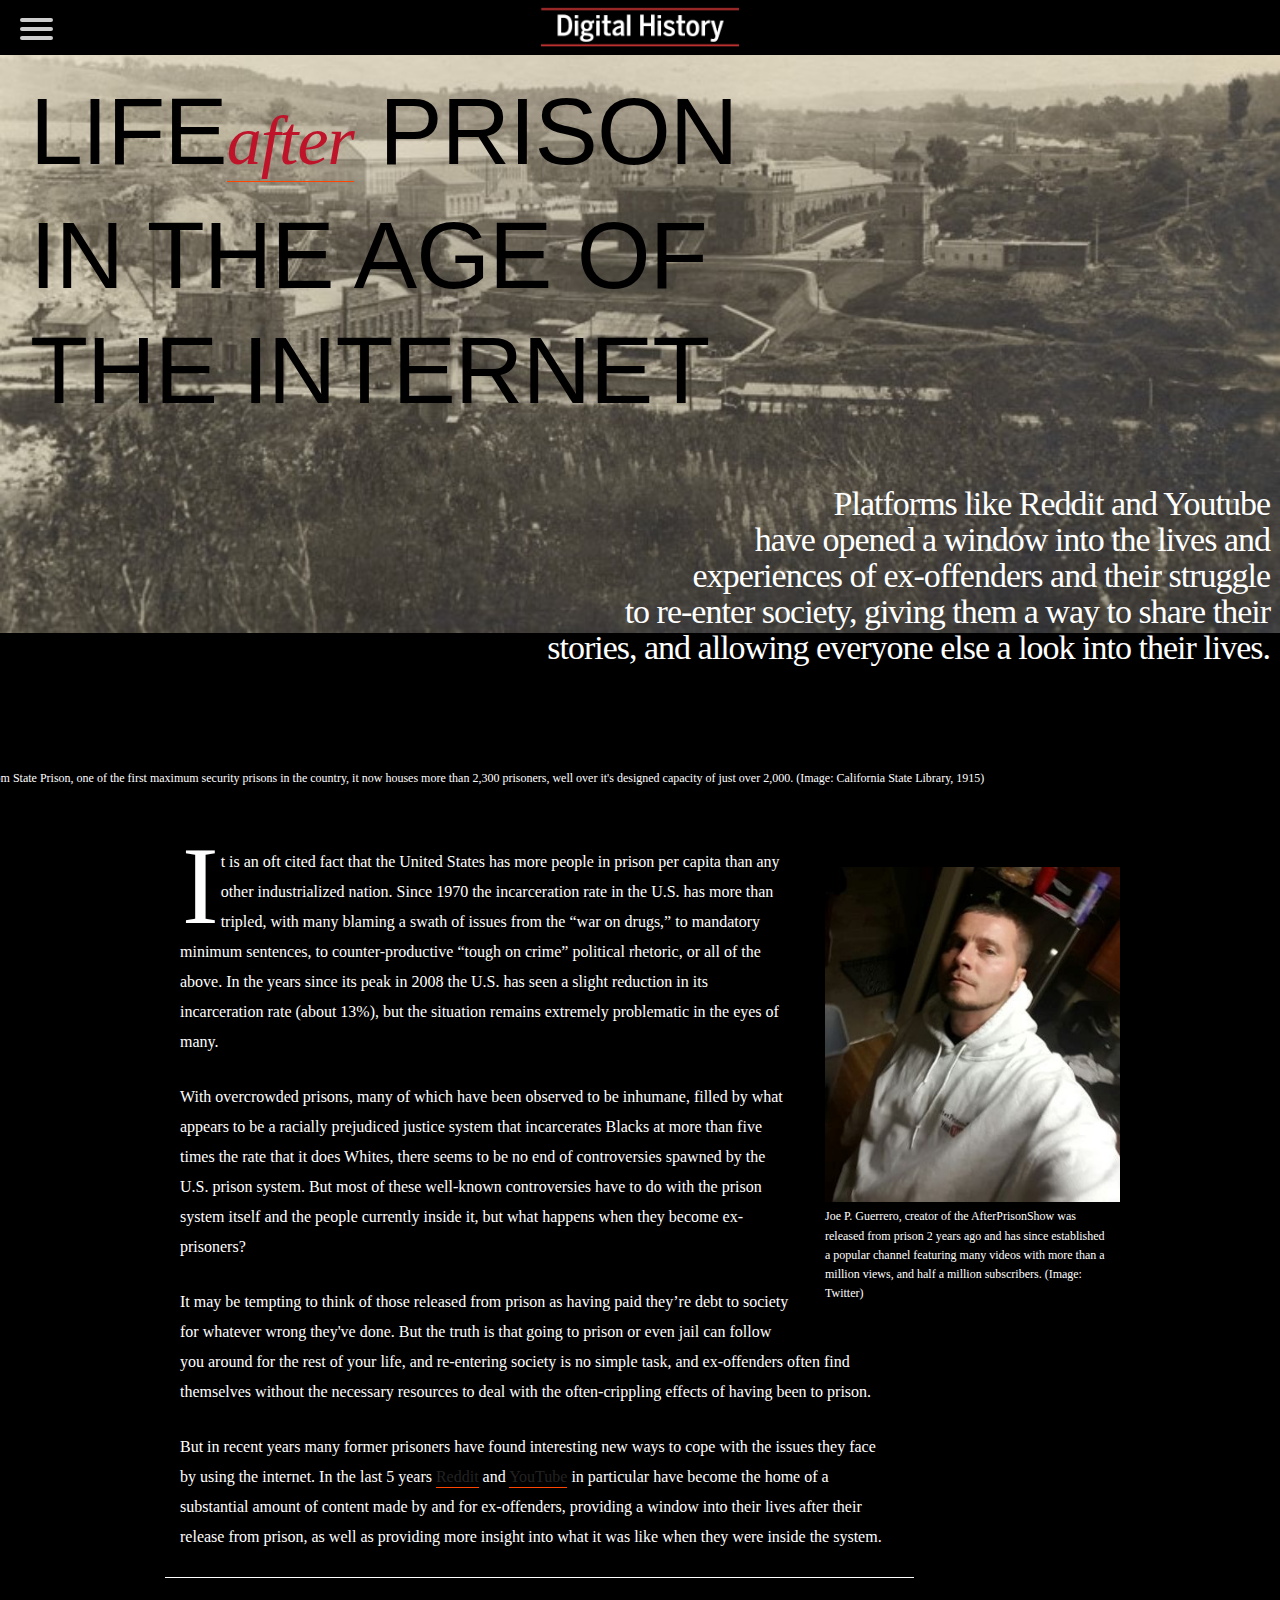
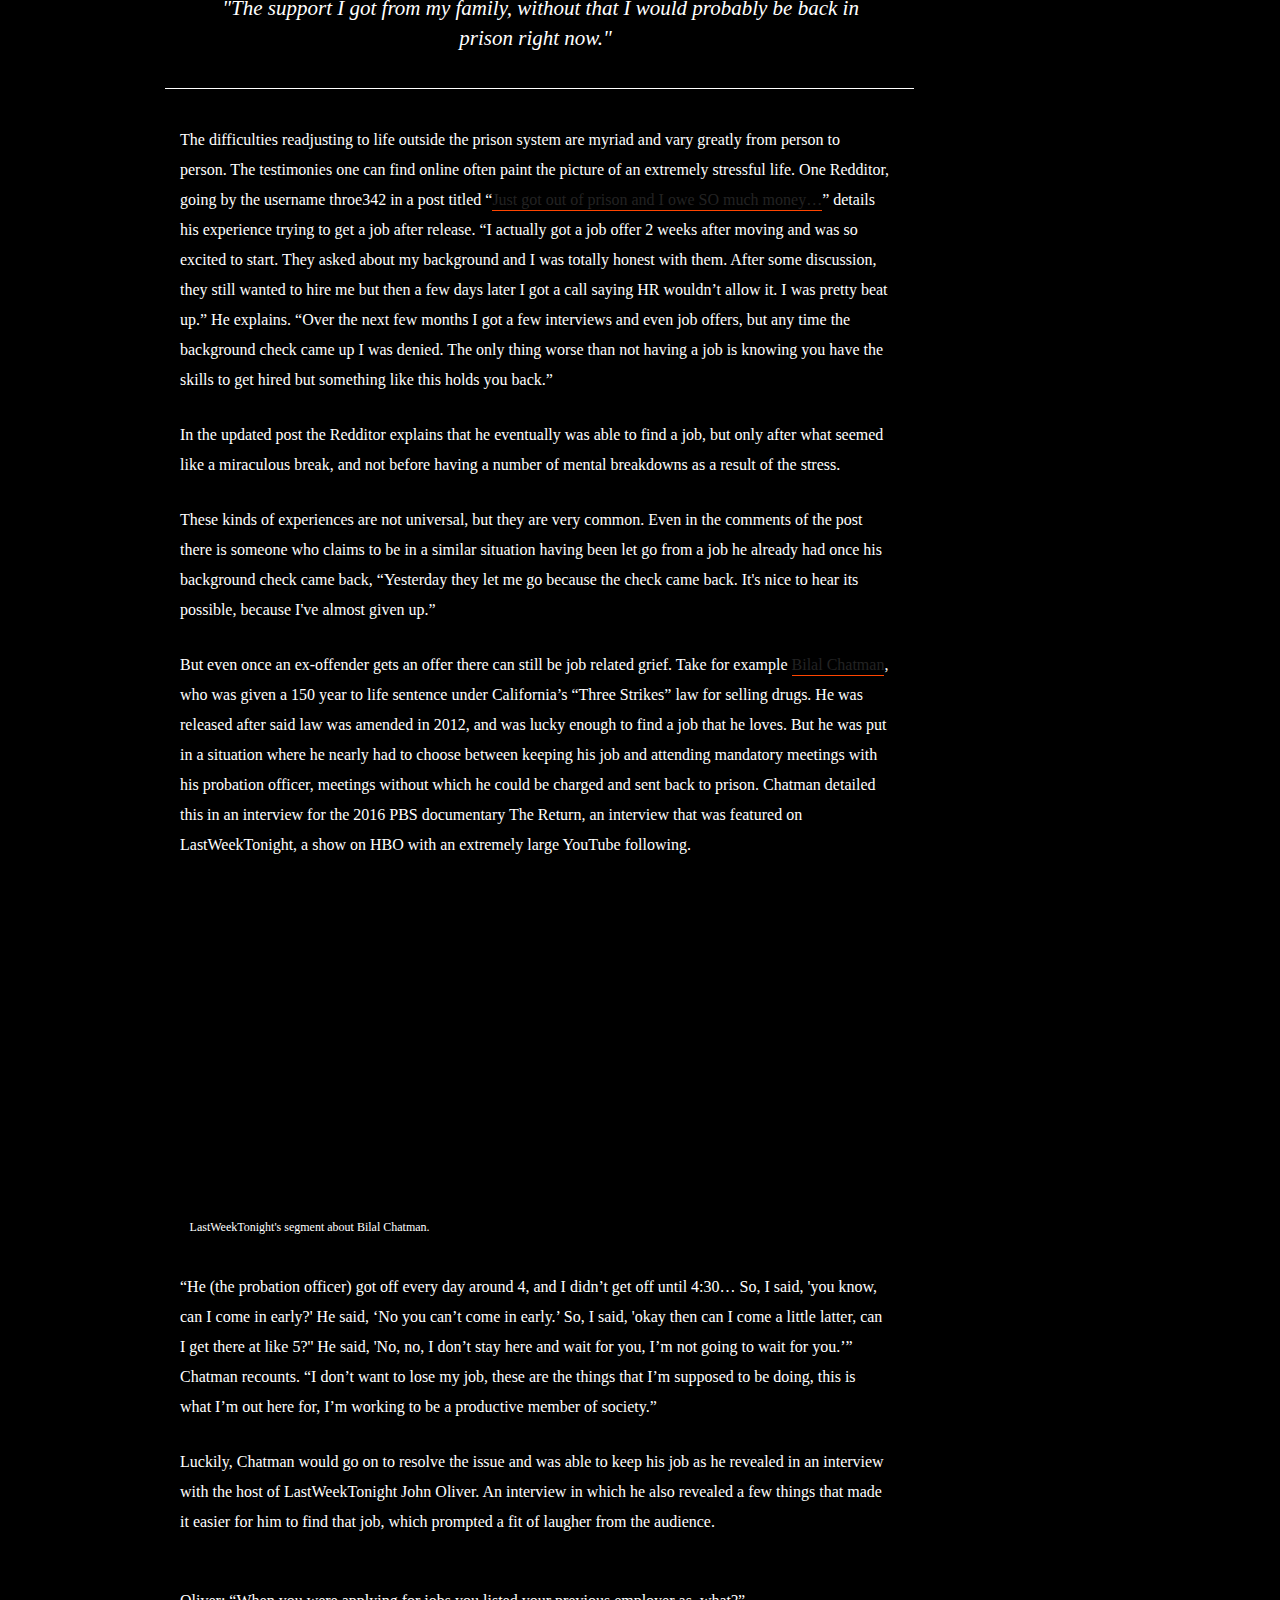
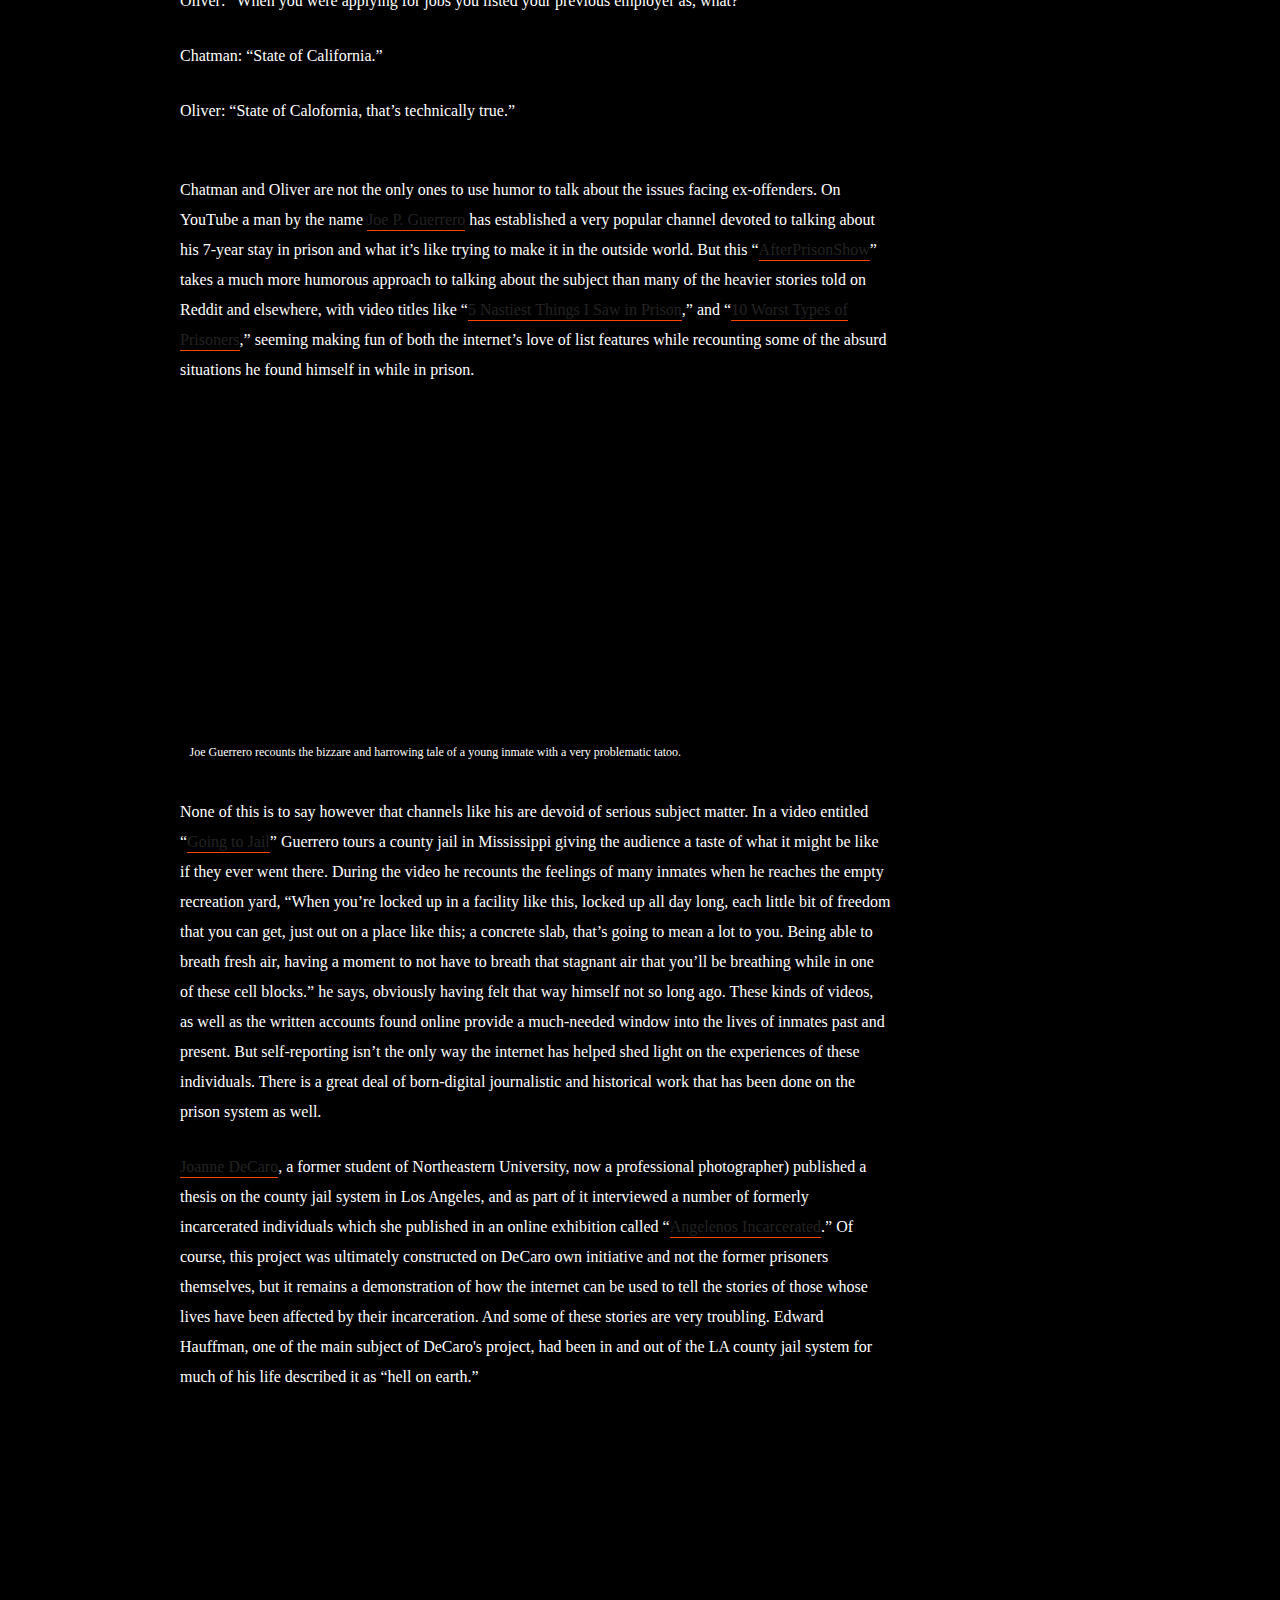
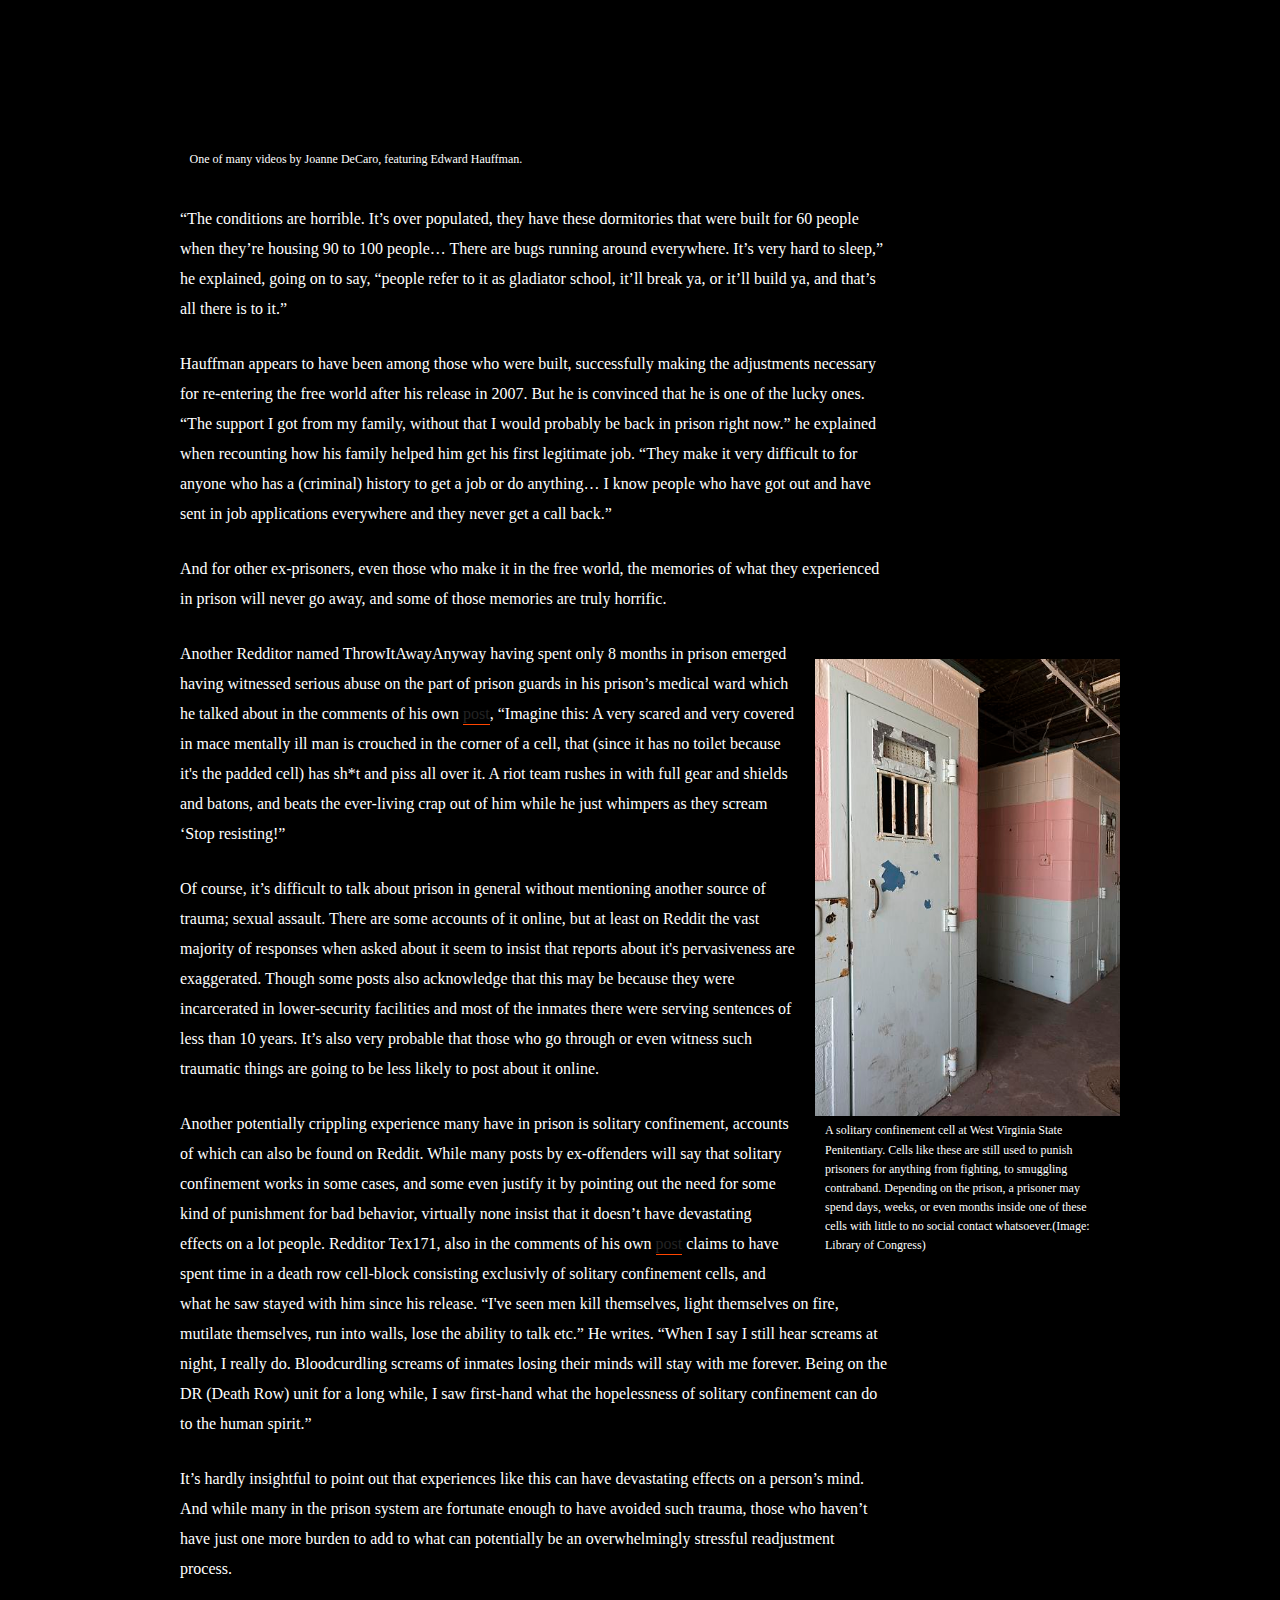
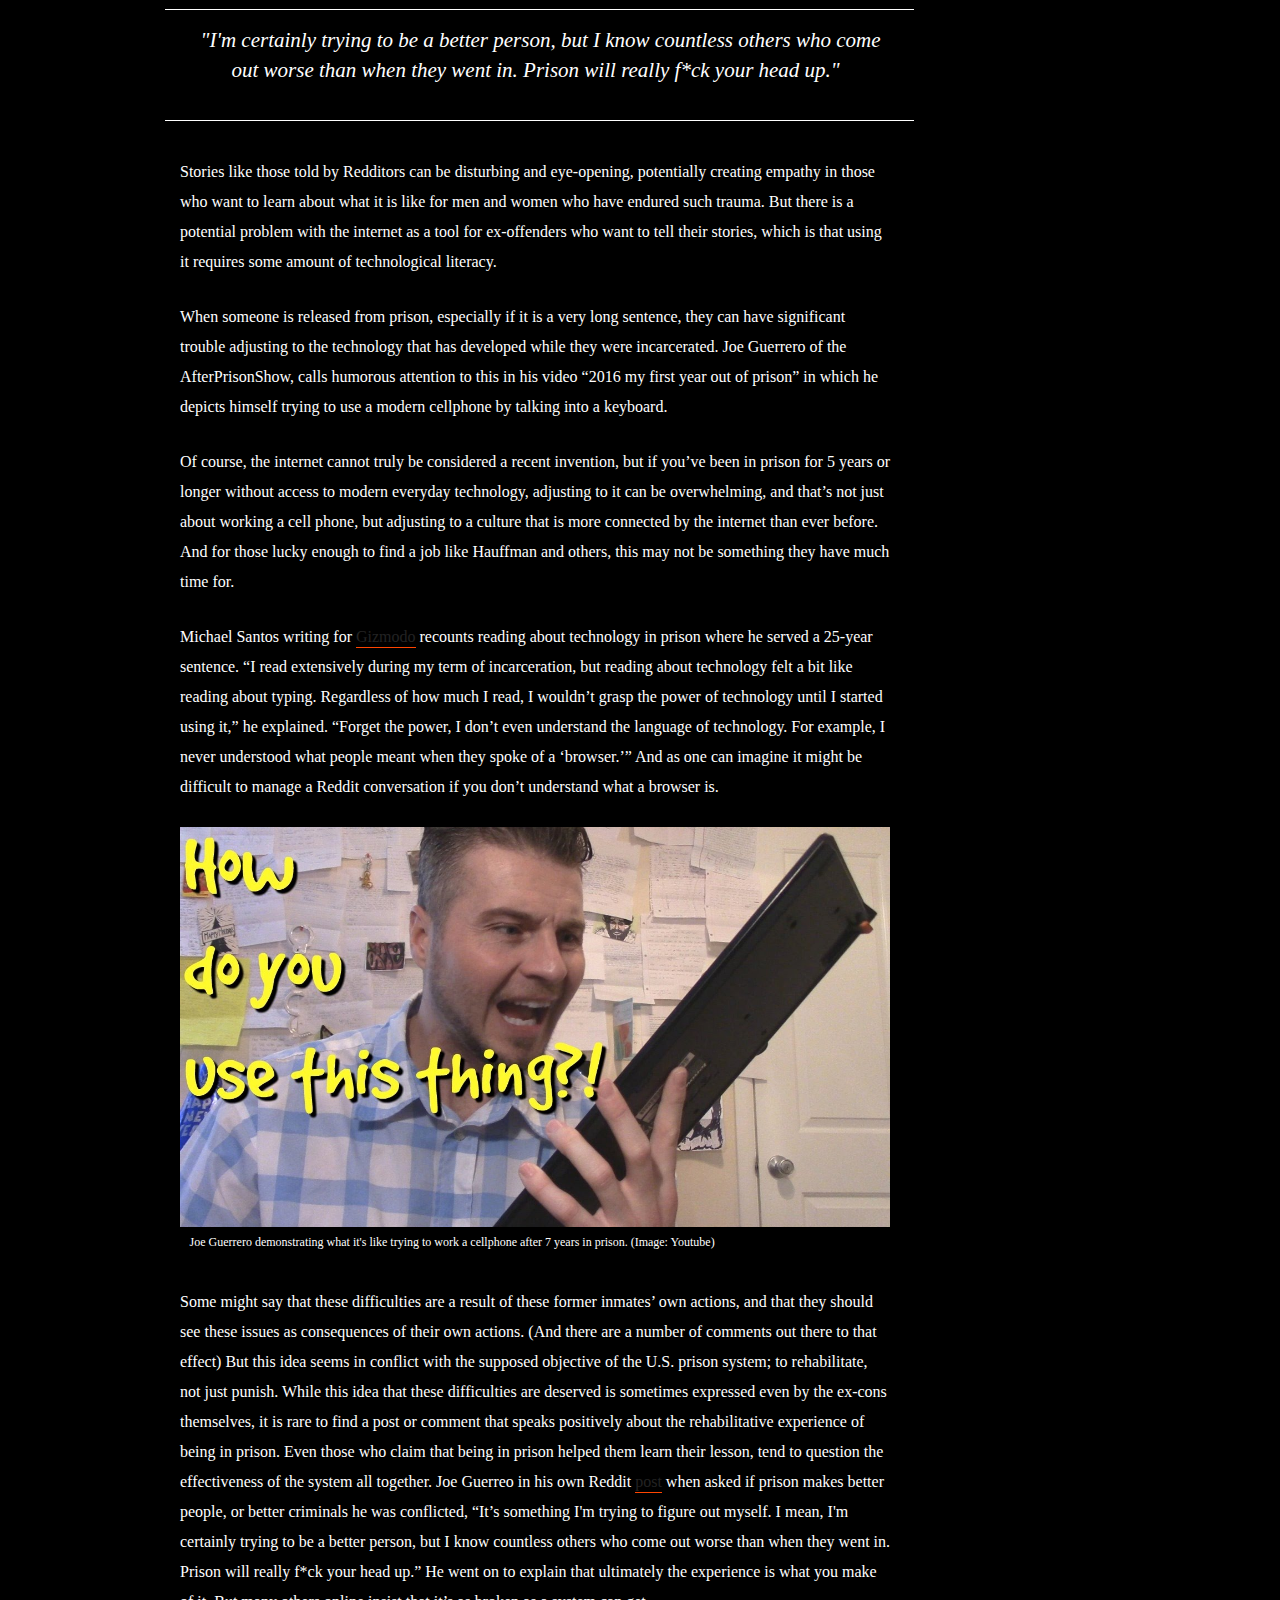
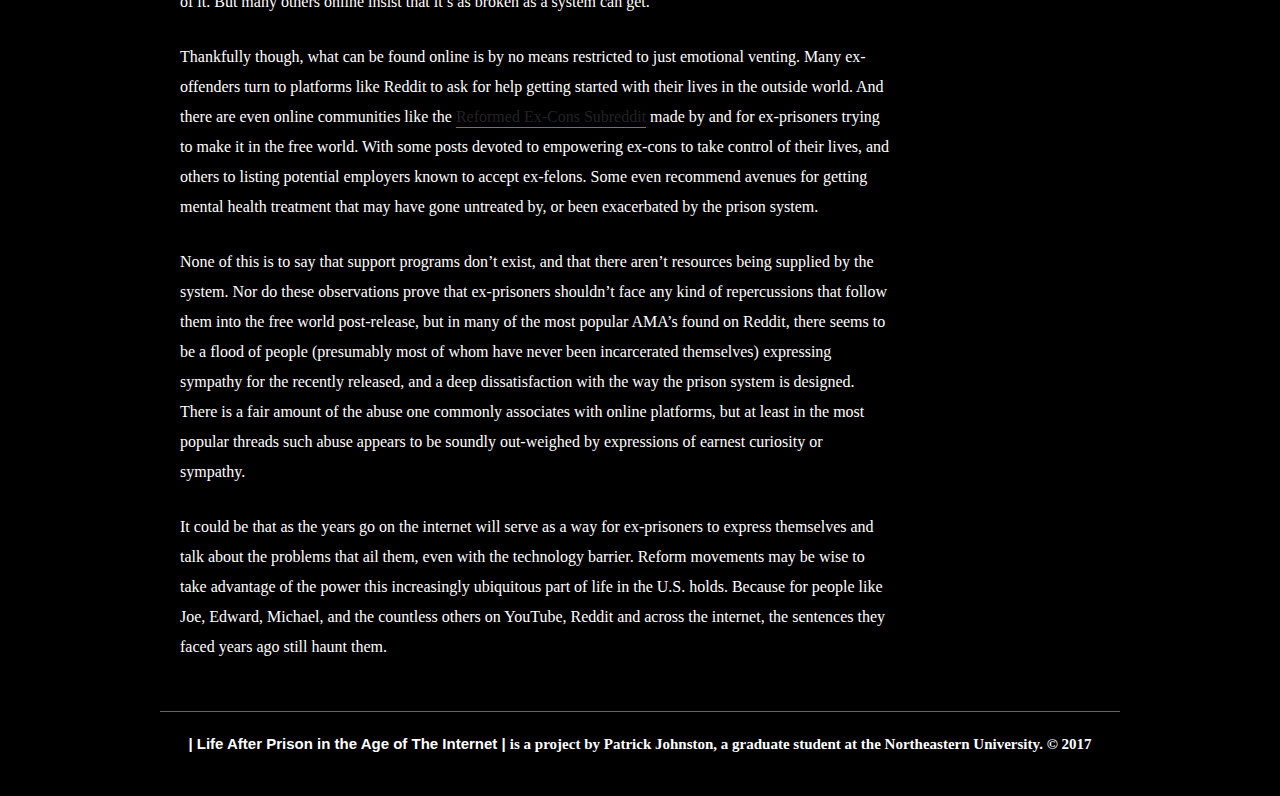
<file: index.html>
<!DOCTYPE html>
<html lang="en">
<head>

  <!-- Basic Page Needs
  –––––––––––––––––––––––––––––––––––––––––––––––––– -->
  <meta charset="utf-8">
  <title>Digital History: Life After Prison in the Age of the Internet</title>
  <meta name="description" content="">
  <meta name="author" content="">

  <!-- Mobile Specific Metas
  –––––––––––––––––––––––––––––––––––––––––––––––––– -->
  <meta name="viewport" content="width=device-width, initial-scale=1">

  <!-- FONT
  –––––––––––––––––––––––––––––––––––––––––––––––––– -->
  <link href="//fonts.googleapis.com/css?family=Raleway:400,300,600" rel="stylesheet" type="text/css">
  <!-- CSS
  –––––––––––––––––––––––––––––––––––––––––––––––––– -->
  <link rel="stylesheet" href="css/normalize.css">
  <link rel="stylesheet" href="css/skeleton.css">
  <link rel="stylesheet" href="css/TheMargins_styles.css">


  <!-- Favicon
  –––––––––––––––––––––––––––––––––––––––––––––––––– -->
  <link rel="icon" type="image/png" href="images/Life Logo.png">

</style>

  <script>

function changeImageOriginal()
{
var img = document.getElementById("portrait");
img.src="images/portrait.jpg";
return false;
}
 
function changeImage()
{
var img = document.getElementById("portrait");
img.src="images/portrait(2).jpg";
return false;
}

function changeImageAgain()
{
var img = document.getElementById("portrait");
img.src="images/portrait(3).jpg";
return false;
}

</script>

</head>
<body id="Folsom">
    
<!-- Hamburger menu
  –––––––––––––––––––––––––––––––––––––––––––––––––– -->
<nav role="navigation" class="TheMargins_nav" >
  <div id="menuToggle">
    <!--
    A fake / hidden checkbox is used as click reciever,
    so you can use the :checked selector on it.
    -->
    <input type="checkbox" />
    
    <!--
    Some spans to act as a hamburger.
    -->
    <span></span>
    <span></span>
    <span></span>
    
    <ul id="menu">
        <a id="links" href="About.html"><li>About</li></a>
        <a id="links" href="Bibliography.html"><li>Bibliography</li></a>
    </ul>
  </div>
</nav>

  <!-- Primary Page Layout
  –––––––––––––––––––––––––––––––––––––––––––––––––– -->

  <div class="container">
    <div class="row">
      <div class="column TheMargins">
        <div>
        <h1 class="TheMargins_head" align="left">Life<a id="title" style="font-size: 7rem">after</a> Prison <br>in the Age of <br> The Internet</h1>
        <br>
        <br>
        <h2 class="TheMargins_head" align="right">Platforms like Reddit and Youtube <br> have opened a window into the lives and<br> experiences of ex-offenders and their struggle <br> to re-enter society, giving them a way to share their <br>stories, and allowing everyone else a look into their lives.</h2>
        </div>
        



        
<br>        
<br>
<br>

<p id="captionlede" style="width:200%">A photo of Folsom State Prison, one of the first maximum security prisons in the country, it now houses more than 2,300 prisoners, well over it's designed capacity of just over 2,000. (Image: California State Library, 1915)</p>

<br>

<table id="tablelede" style="float: right;">
  <tr><td><img src="images/Joe Gurerro2.jpg" align="right" style="width:295px"></td></tr>
  <tr><td id="captioncorey" style="width:285px">Joe P. Guerrero, creator of the AfterPrisonShow was released from prison 2 years ago and has since established a popular channel featuring many videos with more than a million views, and half a million subscribers. (Image: Twitter)</td></tr>
</table>

<p><span id="firstcharacter">I</span>t is an oft cited fact that the United States has more people in prison per capita than any other industrialized nation. Since 1970 the incarceration rate in the U.S. has more than tripled, with many blaming a swath of issues from the “war on drugs,” to mandatory minimum sentences, to counter-productive “tough on crime” political rhetoric, or all of the above. In the years since its peak in 2008 the U.S. has seen a slight reduction in its incarceration rate (about 13%), but the situation remains extremely problematic in the eyes of many.</p>

<p>With overcrowded prisons, many of which have been observed to be inhumane, filled by what appears to be a racially prejudiced justice system that incarcerates Blacks at more than five times the rate that it does Whites, there seems to be no end of controversies spawned by the U.S. prison system. But most of these well-known controversies have to do with the prison system itself and the people currently inside it, but what happens when they become ex-prisoners?</p>

<p>It may be tempting to think of those released from prison as having paid they’re debt to society for whatever wrong they've done. But the truth is that going to prison or even jail can follow you around for the rest of your life, and re-entering society is no simple task, and ex-offenders often find themselves without the necessary resources to deal with the often-crippling effects of having been to prison.</p>

<p>But in recent years many former prisoners have found interesting new ways to cope with the issues they face by using the internet. In the last 5 years <a href="https://www.reddit.com/">Reddit</a> and <a href="https://www.youtube.com/">YouTube</a> in particular have become the home of a substantial amount of content made by and for ex-offenders, providing a window into their lives after their release from prison, as well as providing more insight into what it was like when they were inside the system.</p>

<hr id="line1" style="width:78%">

<p id="pullquote" style="width:72%">"The support I got from my family, without that I would probably be back in prison right now."</p>

<hr id="line2" style="width:78%">

<p>The difficulties readjusting to life outside the prison system are myriad and vary greatly from person to person. The testimonies one can find online often paint the picture of an extremely stressful life. One Redditor, going by the username throe342 in a post titled “<a href="https://www.reddit.com/r/personalfinance/comments/62uk9h/update_just_got_out_of_prison_and_owe_so_much/">Just got out of prison and I owe SO much money…</a>” details his experience trying to get a job after release. “I actually got a job offer 2 weeks after moving and was so excited to start. They asked about my background and I was totally honest with them. After some discussion, they still wanted to hire me but then a few days later I got a call saying HR wouldn’t allow it. I was pretty beat up.” He explains. “Over the next few months I got a few interviews and even job offers, but any time the background check came up I was denied. The only thing worse than not having a job is knowing you have the skills to get hired but something like this holds you back.”</p>

<p>In the updated post the Redditor explains that he eventually was able to find a job, but only after what seemed like a miraculous break, and not before having a number of mental breakdowns as a result of the stress.</p>

<p>These kinds of experiences are not universal, but they are very common. Even in the comments of the post there is someone who claims to be in a similar situation having been let go from a job he already had once his background check came back, “Yesterday they let me go because the check came back. It's nice to hear its possible, because I've almost given up.”</p>

<p>But even once an ex-offender gets an offer there can still be job related grief. Take for example <a href="https://www.thereturnproject.com/kevin-bilal-chatman-2/">Bilal Chatman</a>, who was given a 150 year to life sentence under California’s “Three Strikes” law for selling drugs. He was released after said law was amended in 2012, and was lucky enough to find a job that he loves. But he was put in a situation where he nearly had to choose between keeping his job and attending mandatory meetings with his probation officer, meetings without which he could be charged and sent back to prison. Chatman detailed this in an interview for the 2016 PBS documentary The Return, an interview that was featured on LastWeekTonight, a show on HBO with an extremely large YouTube following.</p>

<div>
 <iframe class ="correction" width="560" height="315" src="https://www.youtube.com/embed/gJtYRxH5G2k?start=556" frameborder="0" gesture="media" allow="encrypted-media" allowfullscreen></iframe>
</div>
<p id="caption" style="width:560px">LastWeekTonight's segment about Bilal Chatman.</p>

<p>“He (the probation officer) got off every day around 4, and I didn’t get off until 4:30… So, I said, 'you know, can I come in early?' He said, ‘No you can’t come in early.’ So, I said, 'okay then can I come a little latter, can I get there at like 5?'' He said, 'No, no, I don’t stay here and wait for you, I’m not going to wait for you.’” Chatman recounts. “I don’t want to lose my job, these are the things that I’m supposed to be doing, this is what I’m out here for, I’m working to be a productive member of society.”</p>

<p>Luckily, Chatman would go on to resolve the issue and was able to keep his job as he revealed in an interview with the host of LastWeekTonight John Oliver. An interview in which he also revealed a few things that made it easier for him to find that job, which prompted a fit of laugher from the audience.</p>

  <br>
  
  <p>Oliver: “When you were applying for jobs you listed your previous employer as, what?”</p>
  <p>Chatman: “State of California.”</p>
  <p>Oliver: “State of Calofornia, that’s technically true.”</p>

  <br>

<p>Chatman and Oliver are not the only ones to use humor to talk about the issues facing ex-offenders. On YouTube a man by the name <a href="https://twitter.com/JoePGuerrero?lang=en">Joe P. Guerrero</a> has established a very popular channel devoted to talking about his 7-year stay in prison and what it’s like trying to make it in the outside world. But this “<a href="https://www.youtube.com/channel/UCSonmKTLAPC2bTCF4JHQ1lg">AfterPrisonShow</a>” takes a much more humorous approach to talking about the subject than many of the heavier stories told on Reddit and elsewhere, with video titles like “<a href="https://www.youtube.com/watch?v=c90uPbkBHF4">5 Nastiest Things I Saw in Prison</a>,” and “<a href="https://www.youtube.com/watch?v=cQgxdjDNTy4">10 Worst Types of Prisoners</a>,” seeming making fun of both the internet’s love of list features while recounting some of the absurd situations he found himself in while in prison.</p>

<div>
 <iframe class="correction" width="560" height="315" src="https://www.youtube.com/embed/VYS8w5_CpWw?start=347" frameborder="0" gesture="media" allow="encrypted-media" allowfullscreen></iframe>
</div>
<p id="caption" style="width:560px">Joe Guerrero recounts the bizzare and harrowing tale of a young inmate with a very problematic tatoo.</p>

<p>None of this is to say however that channels like his are devoid of serious subject matter. In a video entitled “<a href="https://www.youtube.com/watch?v=2LjHgh1WKEg#action=share">Going to Jail</a>” Guerrero tours a county jail in Mississippi giving the audience a taste of what it might be like if they ever went there. During the video he recounts the feelings of many inmates when he reaches the empty recreation yard, “When you’re locked up in a facility like this, locked up all day long, each little bit of freedom that you can get, just out on a place like this; a concrete slab, that’s going to mean a lot to you. Being able to breath fresh air, having a moment to not have to breath that stagnant air that you’ll be breathing while in one of these cell blocks.” he says, obviously having felt that way himself not so long ago. These kinds of videos, as well as the written accounts found online provide a much-needed window into the lives of inmates past and present. But self-reporting isn’t the only way the internet has helped shed light on the experiences of these individuals. There is a great deal of born-digital journalistic and historical work that has been done on the prison system as well.</p>

<p><a href="https://www.northeastern.edu/cssh/english/spotlight/joanne-afornalli-english-ba-and-plus-one/">Joanne DeCaro</a>, a former student of Northeastern University, now a professional photographer) published a thesis on the county jail system in Los Angeles, and as part of it interviewed a number of formerly incarcerated individuals which she published in an online exhibition called “<a href="http://angelenosincarcerated.org/">Angelenos Incarcerated</a>.” Of course, this project was ultimately constructed on DeCaro own initiative and not the former prisoners themselves, but it remains a demonstration of how the internet can be used to tell the stories of those whose lives have been affected by their incarceration. And some of these stories are very troubling. Edward Hauffman, one of the main subject of DeCaro's project, had been in and out of the LA county jail system for much of his life described it as “hell on earth.”</p>

<div>
  <iframe class="correction" width="560" height="315" src="https://www.youtube.com/embed/AnUnNU-ovE0" frameborder="0" gesture="media" allow="encrypted-media" allowfullscreen></iframe>
</div>
<p id="caption" style="width:560px"> One of many videos by Joanne DeCaro, featuring Edward Hauffman.</p>

<p>“The conditions are horrible. It’s over populated, they have these dormitories that were built for 60 people when they’re housing 90 to 100 people… There are bugs running around everywhere. It’s very hard to sleep,” he explained, going on to say, “people refer to it as gladiator school, it’ll break ya, or it’ll build ya, and that’s all there is to it.”</p>

<p>Hauffman appears to have been among those who were built, successfully making the adjustments necessary for re-entering the free world after his release in 2007. But he is convinced that he is one of the lucky ones. “The support I got from my family, without that I would probably be back in prison right now.” he explained when recounting how his family helped him get his first legitimate job. “They make it very difficult to for anyone who has a (criminal) history to get a job or do anything… I know people who have got out and have sent in job applications everywhere and they never get a call back.”</p>

<p>And for other ex-prisoners, even those who make it in the free world, the memories of what they experienced in prison will never go away, and some of those memories are truly horrific.</p>

<table id="tablelede" style="float: right;">
  <tr><td><img src="images/Sol.jpg" align="right" style="width:305px"></td></tr>
  <tr><td id="captioncorey" style="width:285px">A solitary confinement cell at West Virginia State Penitentiary. Cells like these are still used to punish prisoners for anything from fighting, to smuggling contraband. Depending on the prison, a prisoner may spend days, weeks, or even months inside one of these cells with little to no social contact whatsoever.(Image: Library of Congress)</td></tr>
</table>

<p>Another Redditor named ThrowItAwayAnyway having spent only 8 months in prison emerged having witnessed serious abuse on the part of prison guards in his prison’s medical ward which he talked about in the comments of his own <a href="https://www.reddit.com/r/IAmA/comments/1543tg/iama_electrical_engineer_who_just_spent_the_last/">post</a>, “Imagine this: A very scared and very covered in mace mentally ill man is crouched in the corner of a cell, that (since it has no toilet because it's the padded cell) has sh*t and piss all over it. A riot team rushes in with full gear and shields and batons, and beats the ever-living crap out of him while he just whimpers as they scream ‘Stop resisting!”</p>

<p>Of course, it’s difficult to talk about prison in general without mentioning another source of trauma; sexual assault. There are some accounts of it online, but at least on Reddit the vast majority of responses when asked about it seem to insist that reports about it's pervasiveness are exaggerated. Though some posts also acknowledge that this may be because they were incarcerated in lower-security facilities and most of the inmates there were serving sentences of less than 10 years. It’s also very probable that those who go through or even witness such traumatic things are going to be less likely to post about it online.</p>

<p>Another potentially crippling experience many have in prison is solitary confinement, accounts of which can also be found on Reddit. While many posts by ex-offenders will say that solitary confinement works in some cases, and some even justify it by pointing out the need for some kind of punishment for bad behavior, virtually none insist that it doesn’t have devastating effects on a lot people. Redditor Tex171, also in the comments of his own <a href="https://www.reddit.com/r/AMA/comments/6zyla6/i_was_released_from_solitary_confinement_a_year/">post</a> claims to have spent time in a death row cell-block consisting exclusivly of solitary confinement cells, and what he saw stayed with him since his release. “I've seen men kill themselves, light themselves on fire, mutilate themselves, run into walls, lose the ability to talk etc.” He writes. “When I say I still hear screams at night, I really do. Bloodcurdling screams of inmates losing their minds will stay with me forever. Being on the DR (Death Row) unit for a long while, I saw first-hand what the hopelessness of solitary confinement can do to the human spirit.”</p>

<p>It’s hardly insightful to point out that experiences like this can have devastating effects on a person’s mind. And while many in the prison system are fortunate enough to have avoided such trauma, those who haven’t have just one more burden to add to what can potentially be an overwhelmingly stressful readjustment process.</p>

<hr id="line1" style="width:78%">

<p id="pullquote" style="width:72%">"I'm certainly trying to be a better person, but I know countless others who come out worse than when they went in. Prison will really f*ck your head up."</p>

<hr id="line2" style="width:78%">

<p>Stories like those told by Redditors can be disturbing and eye-opening, potentially creating empathy in those who want to learn about what it is like for men and women who have endured such trauma. But there is a potential problem with the internet as a tool for ex-offenders who want to tell their stories, which is that using it requires some amount of technological literacy.</p>

<p>When someone is released from prison, especially if it is a very long sentence, they can have significant trouble adjusting to the technology that has developed while they were incarcerated. Joe Guerrero of the AfterPrisonShow, calls humorous attention to this in his video “2016 my first year out of prison” in which he depicts himself trying to use a modern cellphone by talking into a keyboard.</p>

<p>Of course, the internet cannot truly be considered a recent invention, but if you’ve been in prison for 5 years or longer without access to modern everyday technology, adjusting to it can be overwhelming, and that’s not just about working a cell phone, but adjusting to a culture that is more connected by the internet than ever before. And for those lucky enough to find a job like Hauffman and others, this may not be something they have much time for.</p>

<p>Michael Santos writing for <a href="https://gizmodo.com/5974555/what-its-like-to-experience-new-technology-after-25-years-in-jail">Gizmodo</a> recounts reading about technology in prison where he served a 25-year sentence. “I read extensively during my term of incarceration, but reading about technology felt a bit like reading about typing. Regardless of how much I read, I wouldn’t grasp the power of technology until I started using it,” he explained. “Forget the power, I don’t even understand the language of technology. For example, I never understood what people meant when they spoke of a ‘browser.’” And as one can imagine it might be difficult to manage a Reddit conversation if you don’t understand what a browser is.</p>

<img src="images/Keyboard.jpg" class="correction" align="left" style="width:74%">
<p id="caption" style="width:72%">Joe Guerrero demonstrating what it's like trying to work a cellphone after 7 years in prison. (Image: Youtube)</p>

<p>Some might say that these difficulties are a result of these former inmates’ own actions, and that they should see these issues as consequences of their own actions. (And there are a number of comments out there to that effect) But this idea seems in conflict with the supposed objective of the U.S. prison system; to rehabilitate, not just punish. While this idea that these difficulties are deserved is sometimes expressed even by the ex-cons themselves, it is rare to find a post or comment that speaks positively about the rehabilitative experience of being in prison. Even those who claim that being in prison helped them learn their lesson, tend to question the effectiveness of the system all together. Joe Guerreo in his own Reddit <a href="https://www.reddit.com/r/IAmA/comments/3xi7z7/iama_exconvict_recently_released_from_7_years_in/">post</a> when asked if prison makes better people, or better criminals he was conflicted, “It’s something I'm trying to figure out myself. I mean, I'm certainly trying to be a better person, but I know countless others who come out worse than when they went in. Prison will really f*ck your head up.” He went on to explain that ultimately the experience is what you make of it. But many others online insist that it’s as broken as a system can get.</p>

<p>Thankfully though, what can be found online is by no means restricted to just emotional venting. Many ex-offenders turn to platforms like Reddit to ask for help getting started with their lives in the outside world. And there are even online communities like the <a href="https://www.reddit.com/r/ExCons/?count=26&before=t3_7bc5iz">Reformed Ex-Cons Subreddit</a> made by and for ex-prisoners trying to make it in the free world. With some posts devoted to empowering ex-cons to take control of their lives, and others to listing potential employers known to accept ex-felons. Some even recommend avenues for getting mental health treatment that may have gone untreated by, or been exacerbated by the prison system.</p>

<p>None of this is to say that support programs don’t exist, and that there aren’t resources being supplied by the system. Nor do these observations prove that ex-prisoners shouldn’t face any kind of repercussions that follow them into the free world post-release, but in many of the most popular AMA’s found on Reddit, there seems to be a flood of people (presumably most of whom have never been incarcerated themselves) expressing sympathy for the recently released, and a deep dissatisfaction with the way the prison system is designed. There is a fair amount of the abuse one commonly associates with online platforms, but at least in the most popular threads such abuse appears to be soundly out-weighed by expressions of earnest curiosity or sympathy.</p>

<p>It could be that as the years go on the internet will serve as a way for ex-prisoners to express themselves and talk about the problems that ail them, even with the technology barrier. Reform movements may be wise to take advantage of the power this increasingly ubiquitous part of life in the U.S. holds. Because for people like Joe, Edward, Michael, and the countless others on YouTube, Reddit and across the internet, the sentences they faced years ago still haunt them.</p>

<br>

<h6 class="TheMargins_footer"><span class="TheMargins_footer">| Life After Prison in the Age of The Internet | </span>is a project by Patrick Johnston, a graduate student at the Northeastern University. © 2017</h6>

<!-- End Document
  –––––––––––––––––––––––––––––––––––––––––––––––––– -->
</body>
</html>
</file>
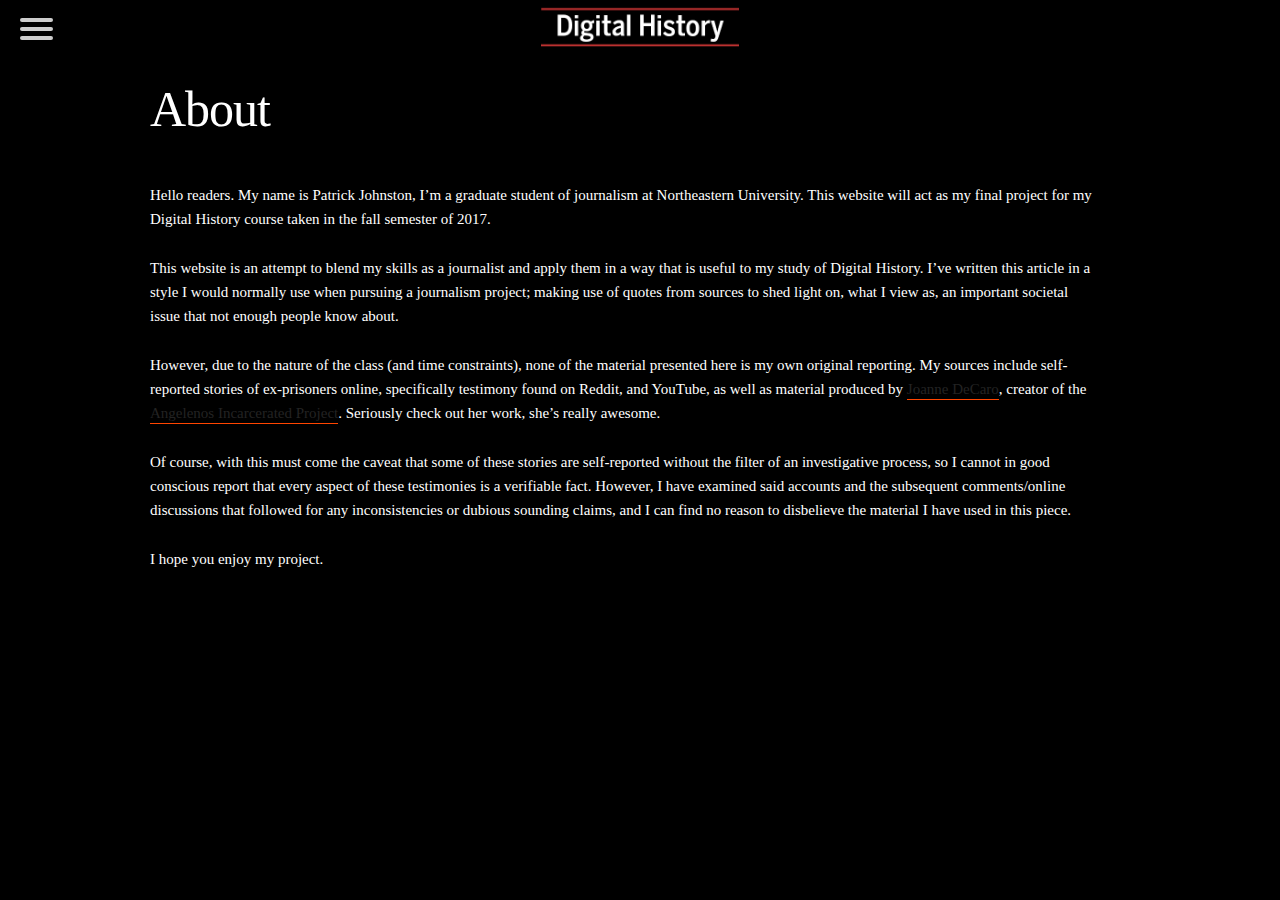
<file: About.html>
<!DOCTYPE html>
<html lang="en">
<head>

  <!-- Basic Page Needs
  –––––––––––––––––––––––––––––––––––––––––––––––––– -->
  <meta charset="utf-8">
  <title>Digital History: Life After Prison in the Age of the Internet</title>
  <meta name="description" content="">
  <meta name="author" content="">

  <!-- Mobile Specific Metas
  –––––––––––––––––––––––––––––––––––––––––––––––––– -->
  <meta name="viewport" content="width=device-width, initial-scale=1">

  <!-- FONT
  –––––––––––––––––––––––––––––––––––––––––––––––––– -->
  <link href="//fonts.googleapis.com/css?family=Raleway:400,300,600" rel="stylesheet" type="text/css">

  <!-- CSS
  –––––––––––––––––––––––––––––––––––––––––––––––––– -->
  <link rel="stylesheet" href="css/normalize.css">
  <link rel="stylesheet" href="css/skeleton.css">
  <link rel="stylesheet" href="css/TheMargins_styles.css">


  <!-- Favicon
  –––––––––––––––––––––––––––––––––––––––––––––––––– -->
  <link rel="icon" type="image/png" href="images/Life Logo.png">

</style>

  <script>

function changeImageOriginal()
{
var img = document.getElementById("portrait");
img.src="images/portrait.jpg";
return false;
}
 
function changeImage()
{
var img = document.getElementById("portrait");
img.src="images/portrait(2).jpg";
return false;
}

function changeImageAgain()
{
var img = document.getElementById("portrait");
img.src="images/portrait(3).jpg";
return false;
}

</script>

</head>
    
<!-- Hamburger menu
  –––––––––––––––––––––––––––––––––––––––––––––––––– -->
<nav role="navigation" class="TheMargins_nav" >
  <div id="menuToggle">
    <!--
    A fake / hidden checkbox is used as click reciever,
    so you can use the :checked selector on it.
    -->
    <input type="checkbox" />
    
    <!--
    Some spans to act as a hamburger.
    -->
    <span></span>
    <span></span>
    <span></span>
    
    <ul id="menu">
        <a id="links" href="Website.html"><li>Home</li></a>
        <a id="links" href="Bibliography.html"><li>Bibliography</li></a>
    </ul>
  </div>
</nav>

<div>
  
  <br>

<h1 style="margin-left: 150px">About</h1>

  <br>

<p style="margin-left: 150px">Hello readers. My name is Patrick Johnston, I’m a graduate student of journalism at Northeastern University. This website will act as my final project for my Digital History course taken in the fall semester of 2017.</p>

<p style="margin-left: 150px">This website is an attempt to blend my skills as a journalist and apply them in a way that is useful to my study of Digital History. I’ve written this article in a style I would normally use when pursuing a journalism project; making use of quotes from sources to shed light on, what I view as, an important societal issue that not enough people know about.</p>

<p style="margin-left: 150px">However, due to the nature of the class (and time constraints), none of the material presented here is my own original reporting. My sources include self-reported stories of ex-prisoners online, specifically testimony found on Reddit, and YouTube, as well as material produced by <a href="https://joannedecaro.journoportfolio.com/">Joanne DeCaro</a>, creator of the <a href="http://angelenosincarcerated.org/">Angelenos Incarcerated Project</a>. Seriously check out her work, she’s really awesome.</p>

<p style="margin-left: 150px">Of course, with this must come the caveat that some of these stories are self-reported without the filter of an investigative process, so I cannot in good conscious report that every aspect of these testimonies is a verifiable fact. However, I have examined said accounts and the subsequent comments/online discussions that followed for any inconsistencies or dubious sounding claims, and I can find no reason to disbelieve the material I have used in this piece.</p>

<p style="margin-left: 150px">I hope you enjoy my project.</p>


</div>
</file>
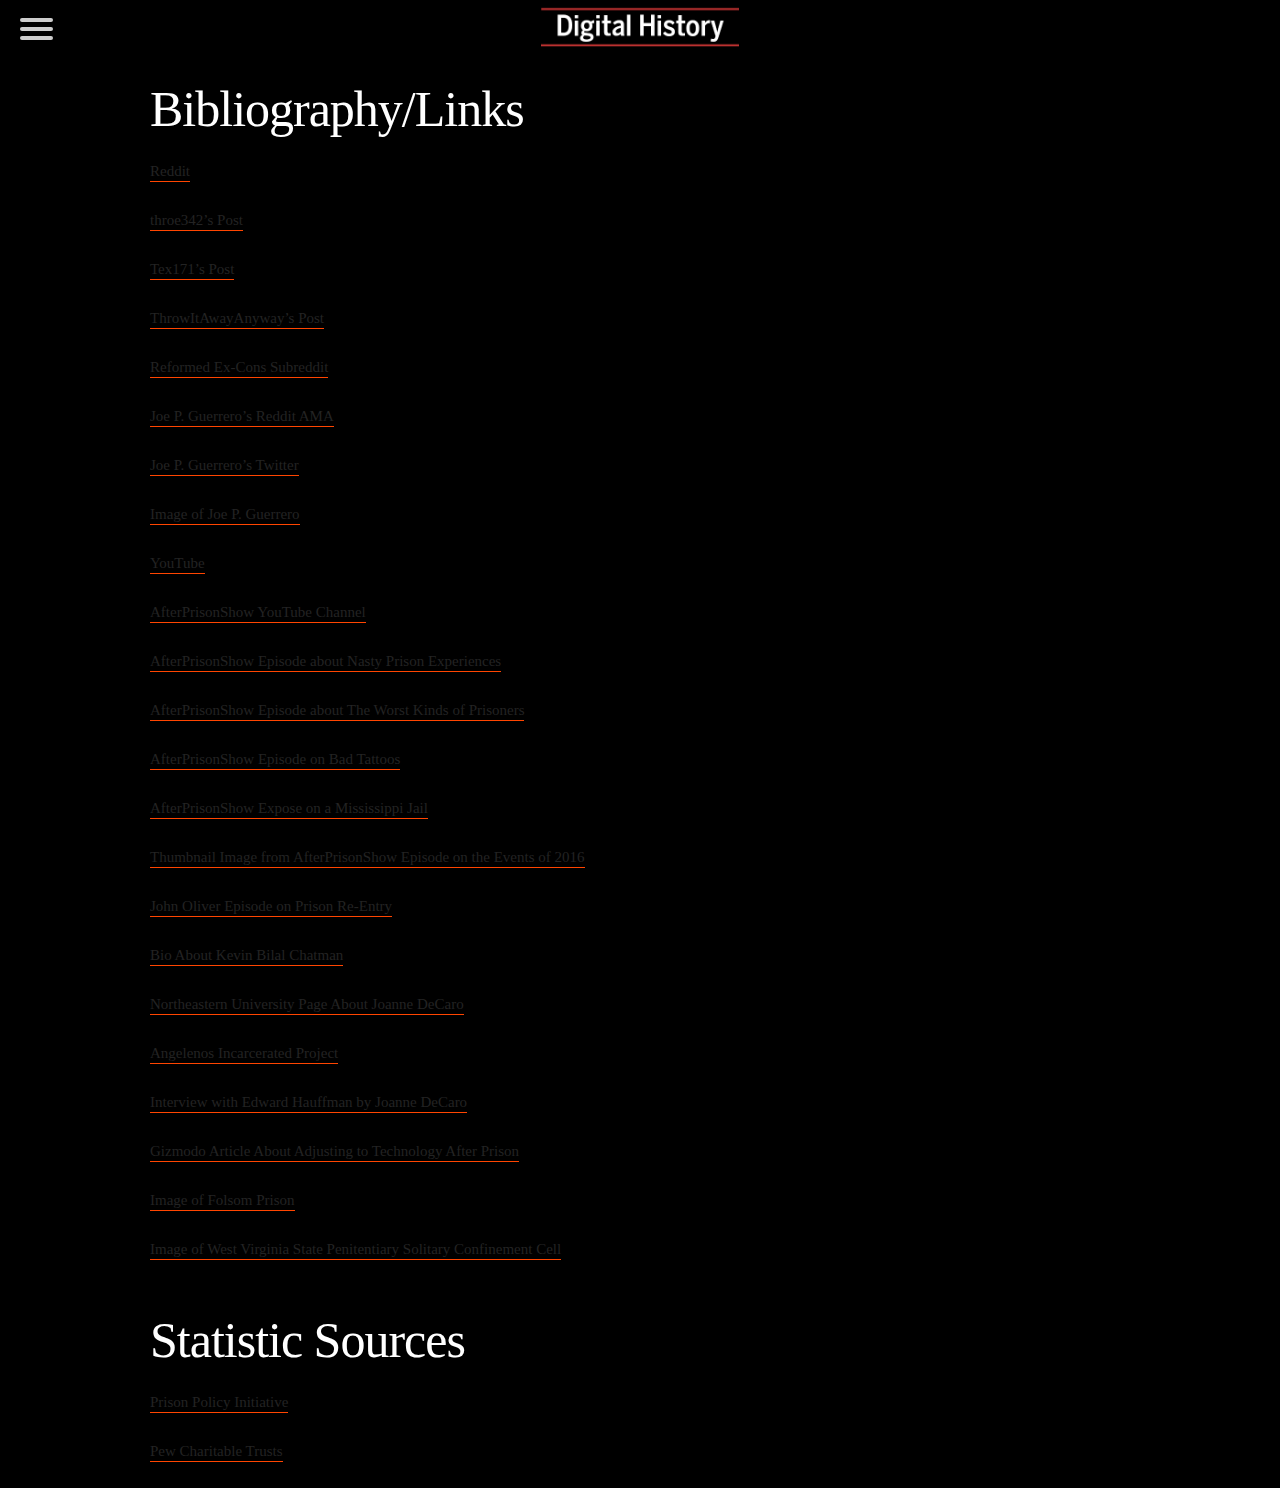
<file: Bibliography.html>
<!DOCTYPE html>
<html lang="en">
<head>

  <!-- Basic Page Needs
  –––––––––––––––––––––––––––––––––––––––––––––––––– -->
  <meta charset="utf-8">
  <title>Digital History: Life After Prison in the Age of the Internet</title>
  <meta name="description" content="">
  <meta name="author" content="">

  <!-- Mobile Specific Metas
  –––––––––––––––––––––––––––––––––––––––––––––––––– -->
  <meta name="viewport" content="width=device-width, initial-scale=1">

  <!-- FONT
  –––––––––––––––––––––––––––––––––––––––––––––––––– -->
  <link href="//fonts.googleapis.com/css?family=Raleway:400,300,600" rel="stylesheet" type="text/css">

  <!-- CSS
  –––––––––––––––––––––––––––––––––––––––––––––––––– -->
  <link rel="stylesheet" href="css/normalize.css">
  <link rel="stylesheet" href="css/skeleton.css">
  <link rel="stylesheet" href="css/TheMargins_styles.css">


  <!-- Favicon
  –––––––––––––––––––––––––––––––––––––––––––––––––– -->
  <link rel="icon" type="image/png" href="images/Life Logo.png">

</style>

  <script>

function changeImageOriginal()
{
var img = document.getElementById("portrait");
img.src="images/portrait.jpg";
return false;
}
 
function changeImage()
{
var img = document.getElementById("portrait");
img.src="images/portrait(2).jpg";
return false;
}

function changeImageAgain()
{
var img = document.getElementById("portrait");
img.src="images/portrait(3).jpg";
return false;
}

</script>

</head>
    
<!-- Hamburger menu
  –––––––––––––––––––––––––––––––––––––––––––––––––– -->
<nav role="navigation" class="TheMargins_nav" >
  <div id="menuToggle">
    <!--
    A fake / hidden checkbox is used as click reciever,
    so you can use the :checked selector on it.
    -->
    <input type="checkbox" />
    
    <!--
    Some spans to act as a hamburger.
    -->
    <span></span>
    <span></span>
    <span></span>
    
    <ul id="menu">
        <a id="links" href="Website.html"><li>Home</li></a>
        <a id="links" href="About.html"><li>About</li></a>
    </ul>
  </div>
</nav>

<div>

<br>

<h1 style="margin-left: 150px">Bibliography/Links</h1>

  
<p style="margin-left: 150px"><a href="https://www.reddit.com/">Reddit</a></p>
<p style="margin-left: 150px"><a href="https://www.reddit.com/r/personalfinance/comments/62uk9h/update_just_got_out_of_prison_and_owe_so_much/">throe342’s Post</a></p>
<p style="margin-left: 150px"><a href="https://www.reddit.com/r/AMA/comments/6zyla6/i_was_released_from_solitary_confinement_a_year/">Tex171’s Post</a></p>
<p style="margin-left: 150px"><a href="https://www.reddit.com/r/IAmA/comments/1543tg/iama_electrical_engineer_who_just_spent_the_last/">ThrowItAwayAnyway’s Post</a></p>
<p style="margin-left: 150px"><a href="https://www.reddit.com/r/ExCons/?count=26&before=t3_7bc5iz">Reformed Ex-Cons Subreddit</a></p>
<p style="margin-left: 150px"><a href="https://www.reddit.com/r/IAmA/comments/3xi7z7/iama_exconvict_recently_released_from_7_years_in/">Joe P. Guerrero’s Reddit AMA</a></p>
<p style="margin-left: 150px"><a href="https://twitter.com/joepguerrero?lang=en">Joe P. Guerrero’s Twitter</a></p>
<p style="margin-left: 150px"><a href="https://pbs.twimg.com/profile_images/871877761522184198/60HQe5vv_400x400.jpg">Image of Joe P. Guerrero</a></p>
<p style="margin-left: 150px"><a href="https://www.youtube.com/">YouTube</a></p>
<p style="margin-left: 150px"><a href="https://www.youtube.com/channel/UCSonmKTLAPC2bTCF4JHQ1lg">AfterPrisonShow YouTube Channel</a></p>
<p style="margin-left: 150px"><a href="https://www.youtube.com/watch?v=c90uPbkBHF4">AfterPrisonShow Episode about Nasty Prison Experiences</a></p>
<p style="margin-left: 150px"><a href="https://www.youtube.com/watch?v=cQgxdjDNTy4">AfterPrisonShow Episode about The Worst Kinds of Prisoners</a></p>
<p style="margin-left: 150px"><a href="https://www.youtube.com/watch?v=VYS8w5_CpWw">AfterPrisonShow Episode on Bad Tattoos</a></p>
<p style="margin-left: 150px"><a href="https://www.youtube.com/watch?v=2LjHgh1WKEg">AfterPrisonShow Expose on a Mississippi Jail</a></p>
<p style="margin-left: 150px"><a href="https://i.ytimg.com/vi/ClU7Y-_tfog/maxresdefault.jpg">Thumbnail Image from AfterPrisonShow Episode on the Events of 2016</a></p>
<p style="margin-left: 150px"><a href="https://www.youtube.com/watch?v=gJtYRxH5G2k">John Oliver Episode on Prison Re-Entry</a></p>
<p style="margin-left: 150px"><a href="https://www.thereturnproject.com/kevin-bilal-chatman-2/">Bio About Kevin Bilal Chatman</a></p>
<p style="margin-left: 150px"><a href="https://www.northeastern.edu/cssh/english/spotlight/joanne-afornalli-english-ba-and-plus-one/">Northeastern University Page About Joanne DeCaro</a></p>
<p style="margin-left: 150px"><a href="http://angelenosincarcerated.org/">Angelenos Incarcerated Project</a></p>
<p style="margin-left: 150px"><a href="https://www.youtube.com/watch?v=AnUnNU-ovE0">Interview with Edward Hauffman by Joanne DeCaro</a></p>
<p style="margin-left: 150px"><a href="https://gizmodo.com/5974555/what-its-like-to-experience-new-technology-after-25-years-in-jail">Gizmodo Article About Adjusting to Technology After Prison</a></p>
<p style="margin-left: 150px"><a href="https://dp.la/item/5fba747b7fd0623f55285869e85ef466?back_uri=https%3A%2F%2Fdp.la%2Fsearch%3Futf8%3D%25E2%259C%2593%26q%3Dfolsom%2Bprison&next=3&previous=1">Image of Folsom Prison</a></p>
<p style="margin-left: 150px"><a href="http://www.loc.gov/pictures/item/2015632112/">Image of West Virginia State Penitentiary Solitary Confinement Cell</a></p>
<p style="margin-left: 150px"><a href=""></a></p>
<p style="margin-left: 150px"><a href=""></a></p>
<p style="margin-left: 150px"><a href=""></a></p>
<p style="margin-left: 150px"><a href=""></a></p>
<p style="margin-left: 150px"><a href=""></a></p>
<p style="margin-left: 150px"><a href=""></a></p>
<p style="margin-left: 150px"><a href=""></a></p>
<p style="margin-left: 150px"><a href=""></a></p>
<p style="margin-left: 150px"><a href=""></a></p>
<p style="margin-left: 150px"><a href=""></a></p>

<br>

<h1 style="margin-left: 150px">Statistic Sources</h1>

<p style="margin-left: 150px"><a href="https://www.prisonpolicy.org/reports/pie2017.html">Prison Policy Initiative</a></p>
<p style="margin-left: 150px"><a href="http://www.pewtrusts.org/en/research-and-analysis/analysis/2017/01/12/us-adult-incarceration-rate-declines-13-percent-in-8-years">Pew Charitable Trusts</a></p>

</div>
</file>
<file: css/skeleton.css>
/*
* Skeleton V2.0.4
* Copyright 2014, Dave Gamache
* www.getskeleton.com
* Free to use under the MIT license.
* http://www.opensource.org/licenses/mit-license.php
* 12/29/2014
*/


/* Table of contents
––––––––––––––––––––––––––––––––––––––––––––––––––
- Grid
- Base Styles
- Typography
- Links
- Buttons
- Forms
- Lists
- Code
- Tables
- Spacing
- Utilities
- Clearing
- Media Queries
*/


/* Grid
–––––––––––––––––––––––––––––––––––––––––––––––––– */
.container {
  position: relative;
  width: 100%;
  max-width: 960px;
  margin: 0 auto;
  padding: 0 20px;
  box-sizing: border-box; }
.column,
.columns {
  width: 100%;
  float: left;
  box-sizing: border-box; }

/* For devices larger than 400px */
@media (min-width: 400px) {
  .container {
    width: 85%;
    padding: 0; }
}

/* For devices larger than 550px */
@media (min-width: 550px) {
  .container {
    width: 80%; }
  .column,
  .columns {
    margin-left: 4%; }
  .column:first-child,
  .columns:first-child {
    margin-left: 0; }

  .one.column,
  .one.columns                    { width: 4.66666666667%; }
  .two.columns                    { width: 13.3333333333%; }
  .three.columns                  { width: 22%;            }
  .four.columns                   { width: 30.6666666667%; }
  .five.columns                   { width: 39.3333333333%; }
  .six.columns                    { width: 48%;            }
  .seven.columns                  { width: 56.6666666667%; }
  .eight.columns                  { width: 65.3333333333%; }
  .nine.columns                   { width: 74.0%;          }
  .ten.columns                    { width: 82.6666666667%; }
  .eleven.columns                 { width: 91.3333333333%; }
  .twelve.columns                 { width: 100%; margin-left: 0; }

  .one-third.column               { width: 30.6666666667%; }
  .two-thirds.column              { width: 65.3333333333%; }

  .one-half.column                { width: 48%; }

  /* Offsets */
  .offset-by-one.column,
  .offset-by-one.columns          { margin-left: 8.66666666667%; }
  .offset-by-two.column,
  .offset-by-two.columns          { margin-left: 17.3333333333%; }
  .offset-by-three.column,
  .offset-by-three.columns        { margin-left: 26%;            }
  .offset-by-four.column,
  .offset-by-four.columns         { margin-left: 34.6666666667%; }
  .offset-by-five.column,
  .offset-by-five.columns         { margin-left: 43.3333333333%; }
  .offset-by-six.column,
  .offset-by-six.columns          { margin-left: 52%;            }
  .offset-by-seven.column,
  .offset-by-seven.columns        { margin-left: 60.6666666667%; }
  .offset-by-eight.column,
  .offset-by-eight.columns        { margin-left: 69.3333333333%; }
  .offset-by-nine.column,
  .offset-by-nine.columns         { margin-left: 78.0%;          }
  .offset-by-ten.column,
  .offset-by-ten.columns          { margin-left: 86.6666666667%; }
  .offset-by-eleven.column,
  .offset-by-eleven.columns       { margin-left: 95.3333333333%; }

  .offset-by-one-third.column,
  .offset-by-one-third.columns    { margin-left: 34.6666666667%; }
  .offset-by-two-thirds.column,
  .offset-by-two-thirds.columns   { margin-left: 69.3333333333%; }

  .offset-by-one-half.column,
  .offset-by-one-half.columns     { margin-left: 52%; }

}


/* Base Styles
–––––––––––––––––––––––––––––––––––––––––––––––––– */
/* NOTE
html is set to 62.5% so that all the REM measurements throughout Skeleton
are based on 10px sizing. So basically 1.5rem = 15px :) */
html {
  font-size: 62.5%; }
body {
  font-size: 1.5em; /* currently ems cause chrome bug misinterpreting rems on body element */
  line-height: 1.6;
  font-weight: 400;
  font-family: "Lora", "HelveticaNeue", "Helvetica Neue", Helvetica, Arial, sans-serif;
  color: white;
  background-color: black;
  }


/* Typography
–––––––––––––––––––––––––––––––––––––––––––––––––– */
h1, h2, h3, h5, h6 {
  margin-top: 0;
  margin-bottom: 2rem;
  font-weight: 300; }
h1 { font-size: 12.0rem; line-height: 1.2;  letter-spacing: -.1rem; font-family: "BentonSansComp-Bold"}
h2 { font-size: 2.0rem; line-height: 1.25; letter-spacing: -.1rem;}
h3 { font-size: 2.0rem; line-height: 1.1;  letter-spacing: -.1rem; font-family: "Sentinel-Medium"; color: grey; }
h4 { font-size: 1.9rem; line-height: 1.35; letter-spacing: -.08rem; color: grey; margin: 0;}
h5 { font-size: 1.8rem; line-height: 1.5;  letter-spacing: -.05rem; }
h6 { font-size: 1.5rem; line-height: 1.6;  letter-spacing: 5px; 
  text-transform: uppercase; font-weight: bold; font-family: "BentonSansComp-Bold"}

/* Larger than phablet */
@media (min-width: 550px) {
  h1 { font-size: 5.0rem; }
  h2 { font-size: 4.2rem; }
  h3 { font-size: 3.6rem; }
  h4 { font-size: 3.0rem; }
  h5 { font-size: 2.4rem; }
  h6 { font-size: 1.5rem; }
}

p {
  margin-top: 0; }

/* Images
–––––––––––––––––––––––––––––––––––––––––––––––––– */
.img-left{
  width: 400px;
  padding: 10px 50px 0px 0px;
}


/* Links
–––––––––––––––––––––––––––––––––––––––––––––––––– */
a {
  color: white; }
a:hover {
  color: #0FA0CE; }


/* Buttons
–––––––––––––––––––––––––––––––––––––––––––––––––– */
.button,
button,
input[type="submit"],
input[type="reset"],
input[type="button"] {
  display: inline-block;
  height: 38px;
  padding: 0 30px;
  color: #555;
  text-align: center;
  font-size: 11px;
  font-weight: 600;
  line-height: 38px;
  letter-spacing: .1rem;
  text-transform: uppercase;
  text-decoration: none;
  white-space: nowrap;
  background-color: transparent;
  border-radius: 4px;
  border: 1px solid #bbb;
  cursor: pointer;
  box-sizing: border-box; }
.button:hover,
button:hover,
input[type="submit"]:hover,
input[type="reset"]:hover,
input[type="button"]:hover,
.button:focus,
button:focus,
input[type="submit"]:focus,
input[type="reset"]:focus,
input[type="button"]:focus {
  color: #333;
  border-color: #888;
  outline: 0; }
.button.button-primary,
button.button-primary,
input[type="submit"].button-primary,
input[type="reset"].button-primary,
input[type="button"].button-primary {
  color: #FFF;
  background-color: #33C3F0;
  border-color: #33C3F0; }
.button.button-primary:hover,
button.button-primary:hover,
input[type="submit"].button-primary:hover,
input[type="reset"].button-primary:hover,
input[type="button"].button-primary:hover,
.button.button-primary:focus,
button.button-primary:focus,
input[type="submit"].button-primary:focus,
input[type="reset"].button-primary:focus,
input[type="button"].button-primary:focus {
  color: #FFF;
  background-color: #1EAEDB;
  border-color: #1EAEDB; }


/* Forms
–––––––––––––––––––––––––––––––––––––––––––––––––– */
input[type="email"],
input[type="number"],
input[type="search"],
input[type="text"],
input[type="tel"],
input[type="url"],
input[type="password"],
textarea,
select {
  height: 38px;
  padding: 6px 10px; /* The 6px vertically centers text on FF, ignored by Webkit */
  background-color: #fff;
  border: 1px solid #D1D1D1;
  border-radius: 4px;
  box-shadow: none;
  box-sizing: border-box; }
/* Removes awkward default styles on some inputs for iOS */
input[type="email"],
input[type="number"],
input[type="search"],
input[type="text"],
input[type="tel"],
input[type="url"],
input[type="password"],
textarea {
  -webkit-appearance: none;
     -moz-appearance: none;
          appearance: none; }
textarea {
  min-height: 65px;
  padding-top: 6px;
  padding-bottom: 6px; }
input[type="email"]:focus,
input[type="number"]:focus,
input[type="search"]:focus,
input[type="text"]:focus,
input[type="tel"]:focus,
input[type="url"]:focus,
input[type="password"]:focus,
textarea:focus,
select:focus {
  border: 1px solid #33C3F0;
  outline: 0; }
label,
legend {
  display: block;
  margin-bottom: .5rem;
  font-weight: 600; }
fieldset {
  padding: 0;
  border-width: 0; }
input[type="checkbox"],
input[type="radio"] {
  display: inline; }
label > .label-body {
  display: inline-block;
  margin-left: .5rem;
  font-weight: normal; }


/* Lists
–––––––––––––––––––––––––––––––––––––––––––––––––– */
ul {
  list-style: circle inside; }
ol {
  list-style: decimal inside; }
ol, ul {
  padding-left: 0;
  margin-top: 0; }
ul ul,
ul ol,
ol ol,
ol ul {
  margin: 1.5rem 0 1.5rem 3rem;
  font-size: 90%; }
li {
  margin-bottom: 1rem; }


/* Code
–––––––––––––––––––––––––––––––––––––––––––––––––– */
code {
  padding: .2rem .5rem;
  margin: 0 .2rem;
  font-size: 90%;
  white-space: nowrap;
  background: #F1F1F1;
  border: 1px solid #E1E1E1;
  border-radius: 4px; }
pre > code {
  display: block;
  padding: 1rem 1.5rem;
  white-space: pre; }


/* Tables
–––––––––––––––––––––––––––––––––––––––––––––––––– */
th,
td {
  padding: 12px 15px;
  text-align: left;
  border-bottom: 1px solid #E1E1E1; }
th:first-child,
td:first-child {
  padding-left: 0; }
th:last-child,
td:last-child {
  padding-right: 0; }


/* Spacing
–––––––––––––––––––––––––––––––––––––––––––––––––– */
button,
.button {
  margin-bottom: 1rem; }
input,
textarea,
select,
fieldset {
  margin-bottom: 1.5rem; }
pre,
blockquote,
dl,
figure,
table,
p,
ul,
ol,
form {
  margin-bottom: 2.5rem; }


/* Utilities
–––––––––––––––––––––––––––––––––––––––––––––––––– */
.u-full-width {
  width: 100%;
  box-sizing: border-box; }
.u-max-full-width {
  max-width: 100%;
  box-sizing: border-box; }
.u-pull-right {
  float: right; }
.u-pull-left {
  float: left; }


/* Misc
–––––––––––––––––––––––––––––––––––––––––––––––––– */
hr {
  margin: 5px;
  border-width: 0;
  border-top: 1px solid black; }


/* Clearing
–––––––––––––––––––––––––––––––––––––––––––––––––– */

/* Self Clearing Goodness */
.container:after,
.row:after,
.u-cf {
  content: "";
  display: table;
  clear: both; }


/* Media Queries
–––––––––––––––––––––––––––––––––––––––––––––––––– */
/*
Note: The best way to structure the use of media queries is to create the queries
near the relevant code. For example, if you wanted to change the styles for buttons
on small devices, paste the mobile query code up in the buttons section and style it
there.
*/


/* Larger than mobile */
@media (min-width: 415px) {
  #hero-image {
  width: 100%;
  padding-top: 0px;
  background: #ffffff url("../images/joanne_chang_main.jpg") no-repeat center;
}
}

/* Larger than phablet (also point when grid becomes active) */
@media (min-width: 550px) {}

/* Larger than tablet */
@media (min-width: 750px) {}

/* Larger than desktop */
@media (min-width: 1000px) {}

/* Larger than Desktop HD */
@media (min-width: 1200px) {}
</file>
<file: css/TheMargins_styles.css>
/* Hamburger nav and menu
–––––––––––––––––––––––––––––––––––––––––––––––––– */
a
{
  text-decoration: none;
  color: #232323;
  
  transition: color 0.3s ease;
}

a#links
{
 font-color: black;
}

a:hover
{
  color: orangered;
}

/*
 * Black bar with logo
 */

.TheMargins_nav {   
    background-color: black;
    height: 55px;
    background-image: url(../images/History.png);
    background-repeat: no-repeat;
    background-position: center;
    background-size: auto 45px;

}

#menuToggle
{
  display: block;
  position: relative;
  top: 18px;
  left: 20px;
  
  z-index: 1;
  
  -webkit-user-select: none;
  user-select: none;
}

#menuToggle input
{
  display: block;
  width: 40px;
  height: 32px;
  position: absolute;
  top: -7px;
  left: -5px;
  
  cursor: pointer;
  
  opacity: 0; /* hide this */
  z-index: 2; /* and place it over the hamburger */
  
  -webkit-touch-callout: none;
}

/*
 * Just a quick hamburger
 */
#menuToggle span
{
  display: block;
  width: 33px;
  height: 4px;
  margin-bottom: 5px;
  position: relative;
  
  background: #cdcdcd;
  border-radius: 3px;
  
  z-index: 1;
  
  transform-origin: 4px 0px;
  
  transition: transform 0.5s cubic-bezier(0.77,0.2,0.05,1.0),
              background 0.5s cubic-bezier(0.77,0.2,0.05,1.0),
              opacity 0.55s ease;
}

#menuToggle span:first-child
{
  transform-origin: 0% 0%;
}

#menuToggle span:nth-last-child(2)
{
  transform-origin: 0% 100%;
}

/* 
 * Transform all the slices of hamburger
 * into a crossmark.
 */
#menuToggle input:checked ~ span
{
  opacity: 1;
  transform: rotate(45deg) translate(-2px, -1px);
  background: #232323;
}

/*
 * But let's hide the middle one.
 */
#menuToggle input:checked ~ span:nth-last-child(3)
{
  opacity: 0;
  transform: rotate(0deg) scale(0.2, 0.2);
}

/*
 * Ohyeah and the last one should go the other direction
 */
#menuToggle input:checked ~ span:nth-last-child(2)
{
  transform: rotate(-45deg) translate(0, -1px);
}


#menu
{
  position: absolute;
  width: 130px;
  margin: -100px 0 0 -50px;
  padding-left: 50px;
  padding-right: 0px;
  padding-top: 125px;
  padding-bottom: 10px;
  
  
  background: black;
    opacity: 0.75;
  list-style-type: none;
  -webkit-font-smoothing: antialiased;
  /* to stop flickering of text in safari */
  
  transform-origin: 0% 0%;
  transform: translate(-100%, 0);
  
  transition: transform 0.5s cubic-bezier(0.77,0.2,0.05,1.0);
}

#menu li
{
  padding: 10px 0;
  font-size: 22px;
}

/*
 * And let's slide it in from the left
 */
#menuToggle input:checked ~ ul
{
  transform: none;
}

/* Basic text styles for The Margina
–––––––––––––––––––––––––––––––––––––––––––––––––––––––––––––––––––– */

h1.TheMargins_head {
    font-family: "BentonSansComp-Bold","Helvetica",sans-serif;
    font-size: 9.5rem;
    line-height: 11.5rem;
    text-transform: uppercase;
    color: black;
    margin-top: 2%;
    margin-left: -130px;
}

h2.TheMargins_head {
    font-family: "Sentinel-Medium","Georgia",serif;
    font-size: 3.4rem;
    line-height: 3.6rem;
    color:white;
    margin-top: -1rem;
    margin-right: -150px;
}

div.TheMargins p {
    font-family: "Georgia",serif;
    font-size: 1.6rem;
    line-height: 3rem;
}

a   {
    text-decoration: none;
    border-bottom: 1px orangered solid;
    font-color: white;
    padding-bottom: 2px;
    transition: color 0.3s ease;
    }

a:visited {
    color:white;
    }

a:hover {
    color: orangered;
    }

a:active {
    color: orangered;
    }




/* Footer
–––––––––––––––––––––––––––––––––––––––––––––––––––––––––––––––––––– */

h6.TheMargins_footer {
    font-family: "Sentinel Medium","Georgia",serif;
    color: white;
    text-transform: none;
    text-align: center;
    letter-spacing: 0;
    border-top: 1px solid #666;
    padding: 20px;
}

span.TheMargins_footer {
    font-family: "BentonSansComp-Bold","Helvetica",sans-serif;
    font-size: 1.5rem;
    color: white;
}

p {
  font-family: Georgia;
  width: 74.0%;
  margin-left: 20px;
  margin-right: 50px; 
}

.byline {
  font-family: BentonSans Comp Bold;
  font-size: 1.09rem;
  line-height: 1.36rem;
}

#title {
  color: #BF132A;
  font-family: Century Regular;
  font-style: italic;
  text-transform: none;

}

#lede {
  align-items: center;
  height: 100%;
  width: 100%;
}

#special {
  margin-right: -15px;
}

#timelinetitles {
  font-family: Sentinal;
  color: black;
  margin: 2px;
  padding: 2px;
  border: none;
}

#table {
  margin-left: 20px;
  margin-right: -45px;
  padding: 0;
  border-spacing: 0;
  border-collapse: collapse;
}

#tablelede {
  margin-top: 20px;
  margin-bottom: 20px;
  margin-left: 20px;
  margin-right: 0px;
  padding: 0;
  border-collapse: collapse;
}

#tablefinal {
  float: left;
  margin-bottom: 50px;
  margin-left: 60px;
  margin-right: 50px;
  border-spacing: 0;
  border-collapse: collapse;
}

#caption {
  font-family: BentonSans Book;
  font-size: 1.2rem;
  color: white;
  background-color: black;
  margin-left: 20px;
  padding: 5px 1%;
}

#captionlede {
  font-family: BentonSans Book;
  font-size: 1.2rem;
  color: white;
  background-color: black;
  margin-left: -250px;
  padding: 5px 1%;
}

#captioncorey {
  font-family: BentonSans Book;
  font-size: 1.2rem;
  color: white;
  background-color: black;
  padding: 5px 10px;
}

#captiontimeline {
  font-family: BentonSans Book;
  font-size: 1.2rem;
  color: white;
  background-color: black;
  padding: 5px 10px;
}

#pullquote {
  font-family: Minion Pro;
  font-style: italic;
  font-size: 2.1rem;
  text-indent: 10px;
  text-align: center;
  margin-left: 0;
  margin-right: 35px;
  padding: 10px 30px;
}

#line1 {
  border-color: white;
}

#line2 {
  border-color: white;
  margin-top: 0px;
  margin-bottom: 18px;
  padding-top: 0px;
  padding-bottom: 18px;
}

#firstcharacter {
  font-family: Georgia;
  font-size: 110px;
  line-height: 75px;
  float: left;
  padding-top: 2px;
  padding-right: 2px;
  padding-left: 2px;
}

.correction {
  margin-left: 10px;
  padding-left: 10px;
}

#recent {
  font-family: Sentinal;
  font-size: 2.5rem;
  margin-top: 10px;
  margin-bottom: 0;
  margin-left: 37px;
  margin-right: 0;
  padding: 0;
}

#recentline {
  border-color: white;
  margin-top: 0;
  margin-bottom: 0;
  margin-left: 37px;
  margin-right:0;
  padding: 0;
}

#finallinks {
  font-family: BentonSans Cond;
  font-size: 2.2rem;
  line-height: 2.8rem;
  color: #BF132A;
  padding-bottom: 30px;
}

td {
  padding: 0 20px;
  border: none; 
  border-spacing: 0;
  border-collapse: collapse;
}

  th {
   margin-right: 20px;
   padding-right: 20px;
}

#portrait {
   width: 100%;
}

body#Folsom {
  background-image: url(../images/Folsom2.1.jpg);
  background-repeat: no-repeat;
  background-position: top;
  background-size: 100%;
}

a#links {
  color: white;
}

a#links:hover {
  color: #BF132A;
}

@media (max-width: 550px) {
  #option1{
    display: none;
  }
  #option2{
    display: none;
  }
  #option3{
    display: none;
  }
  #portrait{
    display: none;
  }
</file>
